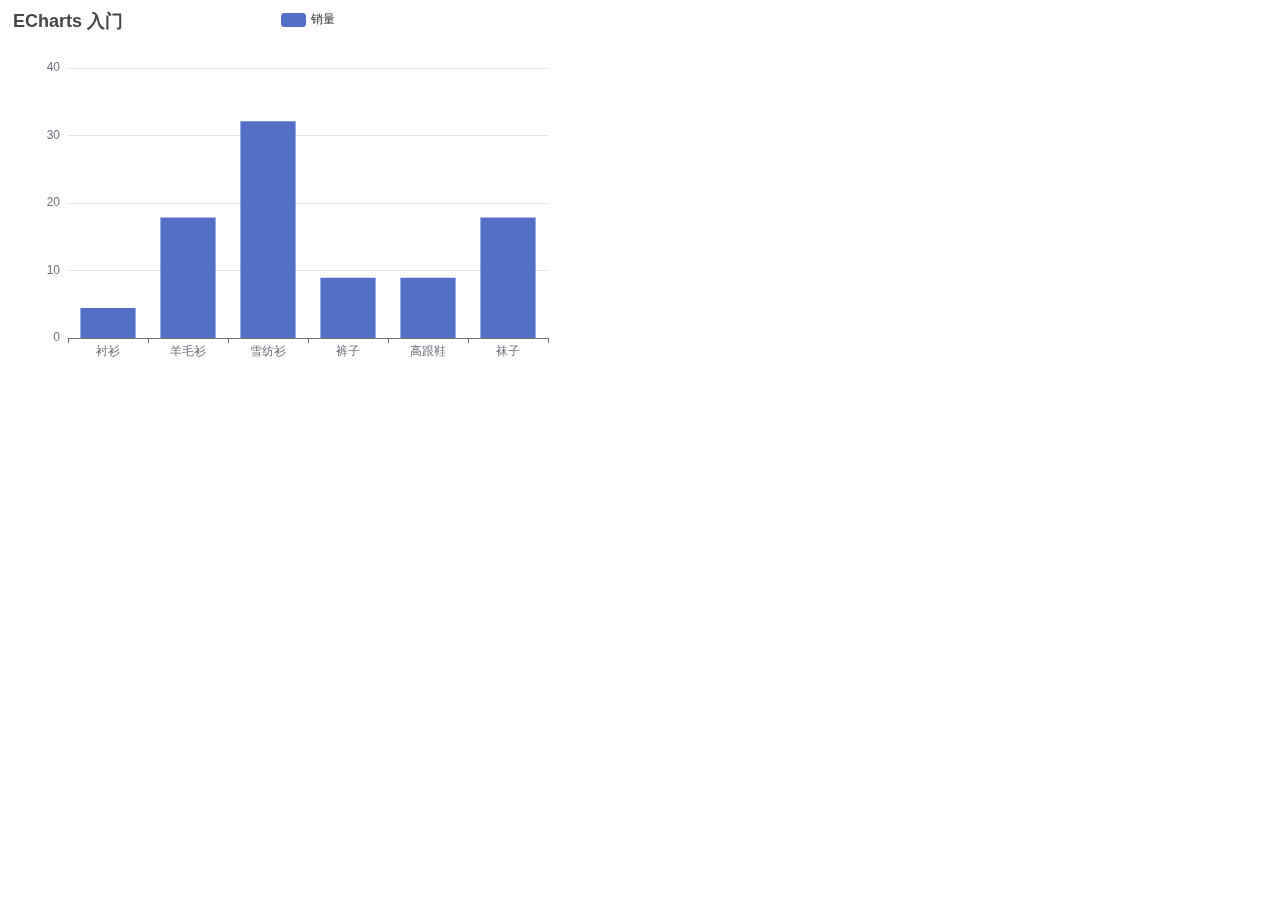
<file: templates/test/testEharts.html>
<!DOCTYPE html>
<html>
<head>
    <meta charset="utf-8">
    <title>ECharts</title>
    <!-- 引入 echarts.js -->
    <script src="echarts.js"></script>
</head>
<body>
    <!-- 为ECharts准备一个具备大小（宽高）的Dom -->
    <div id="main" style="width: 600px;height:400px;"></div>
    <script type="text/javascript">
        // 基于准备好的dom，初始化echarts实例
        var myChart = echarts.init(document.getElementById('main'));

        // 指定图表的配置项和数据
        var option = {
            title: {
                text: 'ECharts 入门'
            },
            tooltip: {},
            legend: {
                data:['销量']
            },
            xAxis: {
                data: ["衬衫","羊毛衫","雪纺衫","裤子","高跟鞋","袜子"]
            },
            yAxis: {},
            series: [{
                name: '销量',
                type: 'bar',
                data: [5, 20, 36, 10, 10, 20]
            }]
        };

        // 使用刚指定的配置项和数据显示图表。
        myChart.setOption(option);
    </script>
</body>
</html>
</file>
